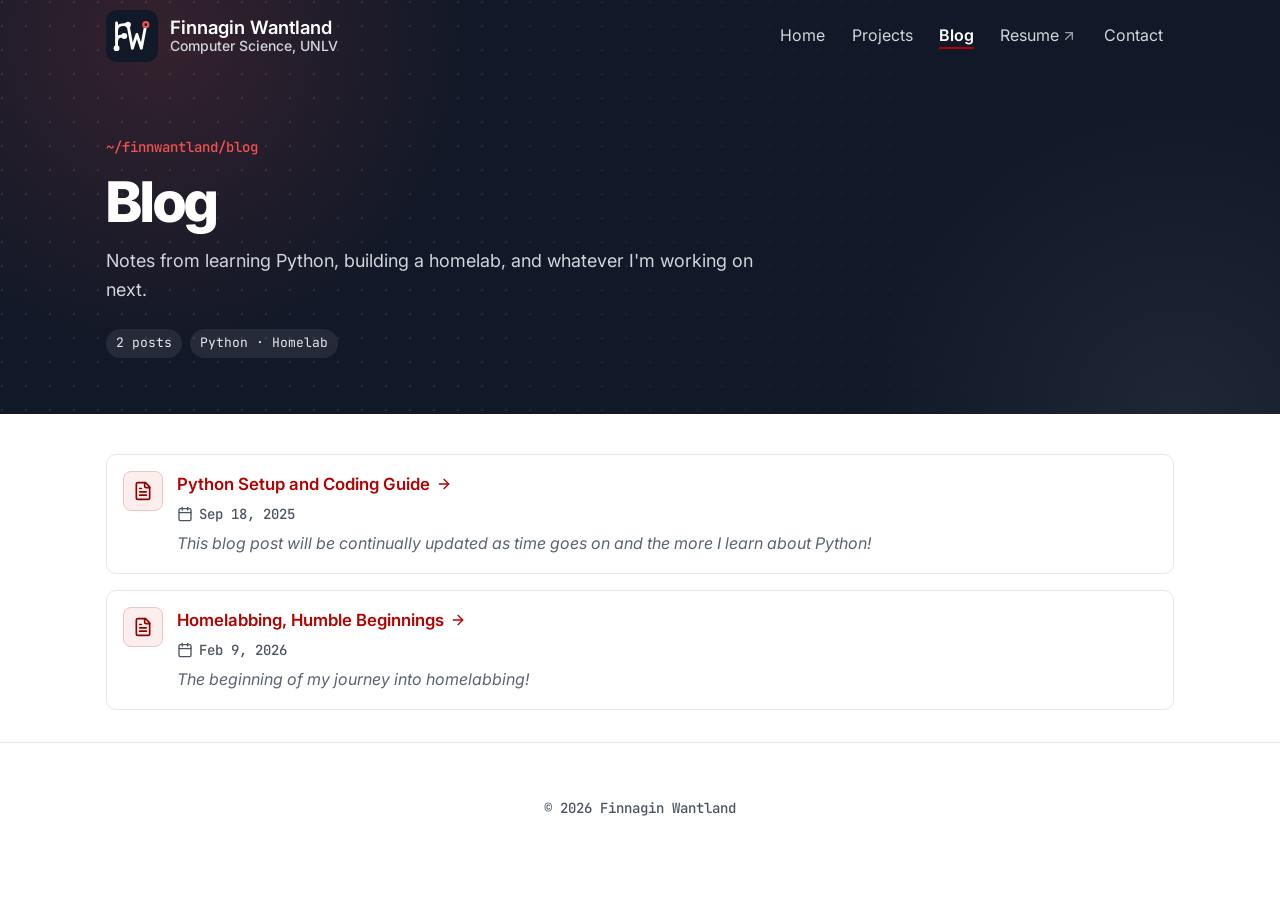
<file: blog.html>
<!doctype html>
<html lang="en">

<head>
  <meta charset="utf-8" />
  <meta name="viewport" content="width=device-width,initial-scale=1" />
  <title>Blog — Finnagin Wantland</title>
  <meta name="description"
    content="Posts by Finnagin Wantland on learning Python, homelabbing, and other technical projects." />
  <link rel="icon" href="favicon.svg" type="image/svg+xml" />
  <link rel="canonical" href="https://finnwantland.dev/blog.html" />

  <meta property="og:type" content="website" />
  <meta property="og:url" content="https://finnwantland.dev/blog.html" />
  <meta property="og:title" content="Blog — Finnagin Wantland" />
  <meta property="og:description"
    content="Posts by Finnagin Wantland on learning Python, homelabbing, and other technical projects." />
  <meta property="og:image" content="https://finnwantland.dev/Images/HeroIMG.jpg" />
  <meta name="twitter:card" content="summary_large_image" />
  <meta name="twitter:site" content="@FinnWantland" />

  <link rel="preconnect" href="https://fonts.googleapis.com" />
  <link rel="preconnect" href="https://fonts.gstatic.com" crossorigin />
  <link rel="stylesheet"
    href="https://fonts.googleapis.com/css2?family=Inter:wght@400..700&amp;family=Inter+Tight:wght@700;800&amp;family=JetBrains+Mono:wght@400;500;600&amp;display=swap" />
  <link rel="stylesheet" href="styles.css?v=38" />
</head>

<body class="has-hero">
  <header class="site-header">
    <div class="container header-inner">
      <a class="brand" href="https://go.finnwantland.dev/home">
        <svg class="brand-mark" viewBox="0 0 64 64" width="52" height="52" aria-hidden="true" focusable="false">
          <rect class="bm-tile" width="64" height="64" rx="14" />
          <g class="bm-lines">
            <path class="bm-stem" pathLength="100" d="M13 48V16" />
            <path class="bm-mid" pathLength="100" d="M13 39c0-5 2.5-7 7-7h2" />
            <path class="bm-top" pathLength="100" d="M13 26c0-6 3-8 9-8h5" />
            <path class="bm-w" pathLength="100" d="M27 18 32.5 47 38 30l5.5 17L49 18" />
          </g>
          <circle class="bm-node bm-n1" cx="13" cy="47" r="3.6" />
          <circle class="bm-node bm-n2" cx="22.5" cy="32" r="3.6" />
          <circle class="bm-node bm-n3" cx="27" cy="18" r="3.6" />
          <circle class="bm-ring" cx="49" cy="18" r="4.4" />
          <g class="bm-head">
            <circle class="bm-head-dot" cx="49" cy="18" r="4.4" />
            <circle class="bm-head-hole" cx="49" cy="18" r="1.6" />
          </g>
        </svg>
        <span class="brand-name">Finnagin Wantland
          <span class="brand-tag">Computer Science, UNLV</span>
        </span>
      </a>
      <button class="nav-toggle" aria-expanded="false" aria-controls="site-nav" aria-label="Toggle navigation menu">
        <span></span><span></span><span></span>
      </button>
      <nav id="site-nav" class="site-nav" aria-label="Main">
        <ul class="nav">
          <li><a href="https://go.finnwantland.dev/home">Home</a></li>
          <li><a href="https://go.finnwantland.dev/projects">Projects</a></li>
          <li><a href="https://go.finnwantland.dev/blog" aria-current="page">Blog</a></li>
          <li><a href="https://go.finnwantland.dev/resume" target="_blank" rel="noopener">Resume<svg class="icon icon--sm" aria-hidden="true" focusable="false"><use href="icons.svg?v=2#i-arrow-up-right"/></svg></a></li>
          <li><a href="index.html#contact">Contact</a></li>
        </ul>
      </nav>
    </div>
  </header>

  <main>
    <section class="hero--dark page-hero" aria-labelledby="page-title">
      <div class="motion-field" aria-hidden="true">
        <div class="motion-glow motion-glow--a"></div>
        <div class="motion-glow motion-glow--b"></div>
        <div class="motion-dots"></div>
        <div class="motion-lit"><div class="motion-dots"></div></div>
      </div>
      <div class="container page-hero-inner">
        <p class="eyebrow">~/finnwantland/blog</p>
        <h1 id="page-title">Blog</h1>
        <p class="page-lede">Notes from learning Python, building a homelab, and whatever I'm working on next.</p>
        <ul class="page-facts" aria-label="At a glance">
          <li>2 posts</li>
          <li>Python · Homelab</li>
        </ul>
      </div>
    </section>

    <div class="container">
    <ul class="post-list">
      <li>
        <span class="post-icon" aria-hidden="true"><svg class="icon icon--md" aria-hidden="true" focusable="false"><use href="icons.svg?v=2#i-file-text"/></svg></span>
        <div class="post-body">
          <a href="posts/Py_Learning_Notebook.html">Python Setup and Coding Guide<svg class="icon icon--sm icon-trail" data-dir="in" aria-hidden="true" focusable="false"><use href="icons.svg?v=2#i-arrow-right"/></svg></a>
          <p class="meta"><svg class="icon icon--sm" aria-hidden="true" focusable="false"><use href="icons.svg?v=2#i-calendar"/></svg>Sep 18, 2025</p>
          <p><i>This blog post will be continually updated as time goes on and the more I learn about Python!</i></p>
        </div>
      </li>
      <li>
        <span class="post-icon" aria-hidden="true"><svg class="icon icon--md" aria-hidden="true" focusable="false"><use href="icons.svg?v=2#i-file-text"/></svg></span>
        <div class="post-body">
          <a href="posts/Blog_Post_2.html">Homelabbing, Humble Beginnings<svg class="icon icon--sm icon-trail" data-dir="in" aria-hidden="true" focusable="false"><use href="icons.svg?v=2#i-arrow-right"/></svg></a>
          <p class="meta"><svg class="icon icon--sm" aria-hidden="true" focusable="false"><use href="icons.svg?v=2#i-calendar"/></svg>Feb 9, 2026</p>
          <p><i>The beginning of my journey into homelabbing!</i></p>
        </div>
      </li>
    </ul>
    </div>
  </main>

  <footer class="site-footer">
    <div class="container">
      <p>&copy; <span class="js-year"></span> Finnagin Wantland</p>
    </div>
  </footer>

  <script src="site.js?v=2"></script>
</body>

</html>
</file>
<file: styles.css>
/* Design tokens. The site is light-only: there is no dark-mode override, and
   color-scheme keeps form controls and scrollbars light too. Never hardcode a hex in a
   rule or in markup — use these tokens. Two layers, mirrored in the Figma spec:
   primitives (raw palette, only referenced here in :root) and semantic tokens (what
   rules use). */
:root {
  color-scheme: light;

  /* --- Primitives ---------------------------------------------------------------- */
  --white: #ffffff;
  --gray-50: #f9fafb;
  --gray-75: #f7f8fa;
  --gray-100: #f3f4f6;
  --gray-150: #eef0f3;
  --gray-200: #e5e7eb;
  --gray-300: #d1d5db;
  --gray-350: #b6bdc8;
  --gray-400: #9ca3af;
  --gray-550: #5b6472;
  --gray-600: #4b5563;
  --gray-700: #374151;
  --gray-850: #14181f;
  --gray-900: #111827;
  --navy-950: #0f172a;
  --brand: #b10202;
  --red-50: #fdeeee;
  --red-200: #f0c4c4;
  --red-300: #ff8a8a;
  --red-400: #f05252;
  --red-800: #8e0202;
  --green-500: #22c55e;
  --green-700: #15803d;

  /* --- Logo (the FW git-graph mark) ------------------------------------------------- */
  --logo-tile: var(--gray-900);
  --logo-line: var(--white);
  --logo-head: var(--red-400);

  /* --- Semantic: surfaces & text ---------------------------------------------------- */
  --bg: var(--white);
  --surface: var(--white);
  --surface-alt: var(--gray-75);
  --text: var(--gray-900);
  --muted: var(--gray-550);
  --meta: var(--gray-600);
  --body-strong: var(--gray-700);
  --border: var(--gray-200);
  --border-strong: var(--gray-300);
  --highlight-body: var(--body-strong);
  --timeline-line: var(--border);
  --timeline-dot-fill: var(--white);
  --highlight-card-bg: var(--gray-50);
  --highlight-card-border: var(--gray-150);
  --card-title: var(--gray-850);
  --card-text: var(--body-strong);
  --pill-neutral-bg: var(--gray-100);

  /* --- Semantic: accent (one red family) ---------------------------------------------- */
  --accent: var(--brand);
  --accent-hover: var(--red-800);
  --accent-on: var(--white);
  --accent-soft: rgba(177, 2, 2, 0.08);
  --tag-text: var(--accent-hover);
  --tag-bg: var(--red-50);
  --tag-border: var(--red-200);
  --btn-secondary-border: var(--border-strong);
  --btn-secondary-hover: var(--accent);

  /* --- Shape, elevation, icons ------------------------------------------------------ */
  --container: 1100px;
  --radius-sm: 6px;   /* nav links, inputs */
  --radius-md: 8px;   /* every button */
  --radius: 10px;     /* cards, dialog, post rows */
  --radius-lg: 14px;  /* panels: proof card, photo prints, contact, highlight card */
  --radius-xl: 20px;  /* hero photo, About panel */
  --radius-pill: 999px;
  --shadow: 0 6px 20px rgba(16, 24, 40, 0.06);
  --shadow-lift: 0 14px 30px rgba(16, 24, 40, 0.14);
  --header-shadow: 0 2px 12px rgba(16, 24, 40, 0.08);
  --backdrop: rgba(15, 18, 22, 0.55);
  --icon-sm: 16px;
  --icon-md: 20px;

  /* --- Dark blocks: the index hero band (and the header over it) and the contact
         panel are deliberate dark surfaces on the light page. --------------------------- */
  --hero-bg: var(--gray-900);
  --hero-dots: rgba(255, 255, 255, 0.07);
  --hero-dots-lit: rgba(240, 82, 82, 0.75);
  --hero-glow: rgba(240, 82, 82, 0.16);
  --hero-glow-cool: rgba(148, 163, 184, 0.10);
  --hero-title: var(--white);
  /* One hero red: a UNLV-family red that passes AA for large text on --hero-bg. */
  --hero-accent: var(--red-400);
  --hero-title-accent: var(--hero-accent);
  --hero-stat-label: var(--gray-400);
  --hero-stat-rule: rgba(255, 255, 255, 0.12);
  --hero-avatar-ring: rgba(255, 255, 255, 0.18);
  --hero-toggle-border: rgba(255, 255, 255, 0.2);
  --hero-body: var(--gray-300);
  --hero-chip-bg: rgba(255, 255, 255, 0.08);
  --hero-chip-text: var(--gray-200);
  --hero-status: var(--green-500);
  --status-ok: var(--green-700); /* success text on light surfaces (AA) */
  --hero-cta-hover: var(--accent-hover);
  --hero-ghost-border: rgba(255, 255, 255, 0.28);
  --hero-photo-border: rgba(255, 255, 255, 0.12);
  --hero-nav-hover-bg: rgba(255, 255, 255, 0.08);
  /* Frosted header over the hero once the page scrolls: dark enough to keep the nav
     legible over moving content, thin enough that the motion field still shows. */
  --hero-glass: rgba(17, 24, 39, 0.55);
  --hero-glass-rule: rgba(255, 255, 255, 0.08);
  --hero-glass-strong: rgba(17, 24, 39, 0.94);
  --chrome-dot: rgba(255, 255, 255, 0.22);
  --header-h: 74px; /* measured and overwritten by the script on index.html */
  --proof-bg: var(--white);
  --proof-text: var(--text);
  --proof-label: var(--meta);
  --proof-shadow: 0 20px 40px -20px rgba(0, 0, 0, 0.5);
  --contact-bg: var(--gray-850);
  --contact-text: var(--white);
  --contact-body: var(--gray-300);
  --contact-label: var(--gray-350);
  --contact-hover: var(--red-300);
  --contact-rule: rgba(255, 255, 255, 0.15);
  --code-bg: var(--navy-950);
  --code-text: var(--gray-100);

  /* --- Type. Display is only for the H1, section H2s, the Contact H2 and project card
         titles; everything else is body. Nothing goes below --text-small. ------------- */
  --font-display: 'Inter Tight', 'Inter', Arial, sans-serif;
  --font-body: 'Inter', Arial, sans-serif;
  /* Mono is the techy accent layer: labels, tags, dates, stats. Never headings or body copy. */
  --font-mono: 'JetBrains Mono', ui-monospace, 'SFMono-Regular', Menlo, Consolas, monospace;
  --text-section: 2rem;
  --text-card-title: 1.375rem;
  --text-highlight-title: 1.125rem;
  --text-body: 1rem;
  --text-control: 0.9375rem;
  --text-meta: 0.875rem;
  --text-small: 0.8125rem;

  /* --- Motion ----------------------------------------------------------------------- */
  --ease-out: cubic-bezier(0.22, 1, 0.36, 1);
  --dur-fast: 150ms;
  --dur-base: 200ms;
}

/* Icons: one sprite (icons.svg), one class. Size follows the text by default; use
   .icon--sm (16) or .icon--md (20) for fixed sizes. */
.icon {
  flex: none;
  width: var(--icon-size, 1.15em);
  height: var(--icon-size, 1.15em);
  fill: none;
  stroke: currentColor;
  stroke-width: 2;
  stroke-linecap: round;
  stroke-linejoin: round;
  vertical-align: -0.18em;
}

.icon--sm { --icon-size: var(--icon-sm) }

.icon--md { --icon-size: var(--icon-md) }

* { box-sizing: border-box }

/* Guards against anything (e.g. the hero proof card's offset) reaching past the page edge. Set on both:
   on body alone it passes to the viewport and becomes hidden, which can still scroll. */
html { overflow-x: clip; scroll-padding-top: calc(var(--header-h) + 12px) }

body {
  overflow-x: clip;
  margin: 0;
  font-family: var(--font-body);
  font-size: var(--text-body);
  background: var(--bg);
  color: var(--text);
  line-height: 1.6;
  -webkit-text-size-adjust: 100%;
}

h1 { font-family: var(--font-display); letter-spacing: -0.015em }

img { max-width: 100% }

a { color: var(--accent) }

:focus-visible {
  outline: 3px solid var(--accent);
  outline-offset: 2px;
  border-radius: 4px;
}

/* layout */
.container { max-width: var(--container); margin: 0 auto; padding: 1rem }

/* header */
.site-header {
  border-bottom: 1px solid var(--border);
  background: var(--bg);
  position: sticky;
  top: 0;
  z-index: 10;
}

.header-inner {
  display: flex;
  align-items: center;
  justify-content: space-between;
  gap: 1rem;
  flex-wrap: wrap;
  padding-block: 0.6rem;
}

.brand {
  display: flex;
  align-items: center;
  gap: 0.75rem;
  color: inherit;
  text-decoration: none;
  min-width: 0;
}

/* FW mark: a git graph. Stem + two branches are the F, the top branch commits and
   carries on as the W, and HEAD (red) is the W's tip. On load it draws itself like a
   git log (stem, branches, commits, W, HEAD); HEAD's landing pulse then repeats as an
   idle heartbeat. Static for reduced motion. Same geometry as favicon.svg and the
   Figma "I1 · Handoff commit" component. */
.brand-mark { display: block; flex: none; width: 52px; height: 52px }

.bm-tile { fill: var(--logo-tile) }

.bm-lines path {
  fill: none;
  stroke: var(--logo-line);
  stroke-width: 3.5;
  stroke-linecap: round;
  stroke-linejoin: round;
}

.bm-node { fill: var(--logo-line) }

.bm-head-dot { fill: var(--logo-head) }

.bm-head-hole { fill: var(--logo-tile) }

.bm-ring {
  fill: none;
  stroke: var(--logo-head);
  stroke-width: 1.6;
  opacity: 0;
  transform-box: fill-box;
  transform-origin: center;
}

@media (prefers-reduced-motion: no-preference) {
  .bm-lines path {
    stroke-dasharray: 100;
    stroke-dashoffset: 100;
    animation: bm-draw var(--t) var(--ease-out) var(--d) forwards;
  }

  .bm-stem { --t: 450ms; --d: 0ms }

  .bm-mid { --t: 350ms; --d: 350ms }

  .bm-top { --t: 350ms; --d: 500ms }

  .bm-w { --t: 750ms; --d: 900ms }

  .bm-node, .bm-head {
    opacity: 0;
    transform-box: fill-box;
    transform-origin: center;
    animation: bm-pop 320ms cubic-bezier(0.34, 1.56, 0.64, 1) var(--d) forwards;
  }

  .bm-n1 { --d: 50ms }

  .bm-n2 { --d: 650ms }

  .bm-n3 { --d: 820ms }

  .bm-head { --d: 1600ms }

  /* First pulse is the landing; after that it's the idle heartbeat (every 2.6s). */
  .bm-ring { animation: bm-pulse 2.6s ease-out 1750ms infinite }
}

@keyframes bm-draw {
  to { stroke-dashoffset: 0 }
}

@keyframes bm-pop {
  from { opacity: 0; transform: scale(0.3) }
  to { opacity: 1; transform: scale(1) }
}

@keyframes bm-pulse {
  0% { opacity: 0.7; transform: scale(1) }
  40%, 100% { opacity: 0; transform: scale(2.8) }
}

.brand-name { font-size: 1.15rem; font-weight: 600; line-height: 1.2 }

.brand-tag { display: block }

.nav { list-style: none; padding: 0; margin: 0; display: flex; gap: 0.25rem; flex-wrap: wrap }

.nav a {
  display: block;
  text-decoration: none;
  color: var(--muted);
  padding: 0.45rem 0.7rem;
  border-radius: var(--radius-sm);
}

.nav .icon { margin-left: 2px; opacity: 0.7 }

.nav a:hover { color: var(--text); background: var(--surface-alt) }

.nav a[aria-current="page"] { color: var(--accent); font-weight: 600 }

/* Hamburger: hidden until the breakpoint below swaps it in. */
.nav-toggle {
  display: none;
  flex-direction: column;
  justify-content: center;
  gap: 5px;
  flex: none;
  width: 44px;
  height: 44px;
  min-width: 44px;
  min-height: 44px;
  padding: 0 10px;
  background: transparent;
  border: 1px solid var(--border);
  border-radius: var(--radius-md);
  cursor: pointer;
}

.nav-toggle:focus-visible { outline: 2px solid var(--text); outline-offset: 2px }

.nav-toggle span {
  display: block;
  height: 2px;
  background: var(--text);
  border-radius: 2px;
  transition: transform 0.2s ease, opacity 0.2s ease;
}

.nav-toggle[aria-expanded="true"] span:nth-child(1) { transform: translateY(7px) rotate(45deg) }
.nav-toggle[aria-expanded="true"] span:nth-child(2) { opacity: 0 }
.nav-toggle[aria-expanded="true"] span:nth-child(3) { transform: translateY(-7px) rotate(-45deg) }

/* Home header: transparent over the hero, so the motion field runs behind the nav. The
   hero is pulled up underneath it by --header-h. Script states on index.html:
   .header--glass  page has scrolled a little but the header is still over the hero →
                   frosted dark glass so the words stay readable over moving content
   .header--scrolled  the hero has passed under the header → the standard light header
   Used by every page with a dark band at the top (body.has-hero); site.js runs it.
   Every rule here also needs .header--live, which site.js adds when it starts tracking the
   scroll. Without it (script missing, blocked, or a stale cached copy) the header stays
   the normal solid one instead of getting stuck see-through over light content. */
.has-hero .site-header.header--live {
  background: transparent;
  border-bottom-color: transparent;
  transition: background-color 250ms ease, border-color 250ms ease, box-shadow 250ms ease;
}

.has-hero .site-header.header--live.header--glass:not(.header--scrolled) {
  background: var(--hero-glass);
  box-shadow: inset 0 -1px 0 var(--hero-glass-rule);
  -webkit-backdrop-filter: blur(14px) saturate(140%);
  backdrop-filter: blur(14px) saturate(140%);
}

/* Open mobile menu: near-solid instead of blurred. A backdrop-filter on the header would
   stop the dropped-down menu (its child) from blurring anything, so neither uses one. */
.has-hero .site-header.header--live:not(.header--scrolled):has(.site-nav.is-open) {
  background: var(--hero-glass-strong);
  -webkit-backdrop-filter: none;
  backdrop-filter: none;
}

.has-hero .hero--dark { margin-top: calc(-1 * var(--header-h)) }

.has-hero .site-header.header--live .brand-name,
.has-hero .site-header.header--live .brand-tag,
.has-hero .site-header.header--live .nav a { transition: color 200ms ease, background-color 200ms ease }

.has-hero .site-header.header--live:not(.header--scrolled) .brand-name { color: var(--hero-title) }

.has-hero .site-header.header--live:not(.header--scrolled) .brand-tag { color: var(--hero-body) }

.has-hero .site-header.header--live:not(.header--scrolled) .nav a { color: var(--hero-body) }

.has-hero .site-header.header--live:not(.header--scrolled) .nav a:hover { color: var(--hero-title); background: var(--hero-nav-hover-bg) }

.has-hero .site-header.header--live:not(.header--scrolled) .nav a[aria-current="page"] {
  color: var(--hero-title);
  text-decoration: underline 2px var(--brand);
  text-underline-offset: 6px;
}

.has-hero .site-header.header--live:not(.header--scrolled) .nav-toggle { border-color: var(--hero-toggle-border) }

.has-hero .site-header.header--live:not(.header--scrolled) .nav-toggle:focus-visible { outline: 2px solid var(--hero-title) }

.has-hero .site-header.header--live:not(.header--scrolled) .nav-toggle span { background: var(--hero-title) }

.has-hero .site-header.header--live:not(.header--scrolled) :focus-visible { outline-color: var(--hero-title) }

.has-hero .site-header.header--live.header--scrolled {
  background: var(--bg);
  border-bottom-color: var(--border);
  box-shadow: var(--header-shadow);
}

/* Scroll progress: a 2px brand line along the bottom of the header that fills as the page
   scrolls (CSS scroll-driven animation). Browsers without animation-timeline just show
   the 1px rule. */
.site-header::after {
  content: "";
  position: absolute;
  left: 0;
  right: 0;
  bottom: -1px;
  height: 2px;
  background: var(--accent);
  transform: scaleX(0);
  transform-origin: 0 50%;
  pointer-events: none;
}

@supports (animation-timeline: scroll()) {
  .site-header::after {
    animation: scroll-progress linear both;
    animation-timeline: scroll(root);
  }
}

@keyframes scroll-progress {
  to { transform: scaleX(1) }
}

/* hero: a full-bleed dark band, the same branded frame as the contact panel. */
.hero--dark {
  position: relative;
  isolation: isolate;
  margin: 0 0 64px 0;
  background: var(--hero-bg);
  color: var(--hero-body);
}

/* Motion field — the animated backdrop shared by the dark blocks (hero band, contact
   panel). Markup: .motion-field > .motion-dots, .motion-lit > .motion-dots, .motion-glow ×2.
   - dots: a 24px dot grid drifting one cell diagonally on a loop (seamless, transform-only)
   - lit: a brighter red copy of the grid revealed in a circle under the pointer (site.js
     sets --mx/--my and .is-lit; mouse only)
   - glow: two blurred colour blobs slowly orbiting
   site.js adds .is-paused while the block is off-screen. Reduced motion keeps the static
   grid and glow and drops all movement. */
.motion-field {
  position: absolute;
  inset: 0;
  z-index: -1;
  overflow: hidden;
  border-radius: inherit;
  pointer-events: none;
  --mx: 50%;
  --my: 50%;
}

.motion-dots {
  position: absolute;
  inset: -24px 0 0 -24px;
  background-image: radial-gradient(circle at 2px 2px, var(--hero-dots) 1.25px, transparent 1.75px);
  background-size: 24px 24px;
}

/* Fades the plain grid out to the right, as the original static grid did. */
.motion-field > .motion-dots {
  -webkit-mask-image: linear-gradient(to right, black 0%, black 25%, transparent 90%);
  mask-image: linear-gradient(to right, black 0%, black 25%, transparent 90%);
}

.motion-lit {
  position: absolute;
  inset: 0;
  opacity: 0;
  transition: opacity 400ms ease;
  -webkit-mask-image: radial-gradient(170px circle at var(--mx) var(--my), black, transparent);
  mask-image: radial-gradient(170px circle at var(--mx) var(--my), black, transparent);
}

.motion-lit .motion-dots {
  background-image: radial-gradient(circle at 2px 2px, var(--hero-dots-lit) 1.5px, transparent 2px);
}

.motion-field.is-lit .motion-lit { opacity: 1 }

.motion-glow {
  position: absolute;
  width: 640px;
  height: 640px;
  border-radius: 50%;
  background: radial-gradient(closest-side, var(--hero-glow), transparent);
}

.motion-glow--a { top: -280px; left: -160px }

.motion-glow--b {
  right: -220px;
  bottom: -320px;
  background: radial-gradient(closest-side, var(--hero-glow-cool), transparent);
}

/* 3D relief (hero-relief.js, index only): a WebGL canvas that redraws the dot field in
   perspective with the FW mark raised out of it. While it runs (.has-relief) it replaces
   the 2D dot layers; at phone widths the canvas hides and the 2D field comes back. */
.relief-canvas { position: absolute; inset: 0; width: 100%; height: 100% }

@media (min-width: 721px) {
  .motion-field.has-relief > .motion-dots,
  .motion-field.has-relief > .motion-lit { display: none }
}

@media (max-width: 720px) {
  .relief-canvas { display: none }
}

@media (prefers-reduced-motion: no-preference) {
  .motion-dots { animation: field-drift 6s linear infinite }

  .motion-glow--a { animation: glow-orbit-a 22s var(--ease-out) infinite alternate }

  .motion-glow--b { animation: glow-orbit-b 28s ease-in-out infinite alternate }

  .motion-field.is-paused * { animation-play-state: paused }
}

@keyframes field-drift {
  to { transform: translate(24px, 24px) }
}

@keyframes glow-orbit-a {
  0% { transform: translate(0, 0) scale(1) }
  50% { transform: translate(38vw, 120px) scale(1.15) }
  100% { transform: translate(14vw, 260px) scale(0.95) }
}

@keyframes glow-orbit-b {
  0% { transform: translate(0, 0) scale(1) }
  100% { transform: translate(-30vw, -180px) scale(1.2) }
}

.hero-inner {
  display: grid;
  grid-template-columns: minmax(0, 1.4fr) minmax(0, 1fr);
  gap: 64px;
  align-items: center;
  padding-block: calc(88px + var(--header-h)) 72px;
}

/* Page hero: the short dark band that opens Projects and Blog — same motion field, a mono
   path-style eyebrow, the H1, a lede and a row of mono facts. */
.page-hero.hero--dark { margin-bottom: 40px }

.page-hero-inner { padding-block: calc(64px + var(--header-h)) 56px }

.eyebrow {
  margin: 0 0 14px 0;
  font-family: var(--font-mono);
  font-size: var(--text-meta);
  font-weight: 500;
  color: var(--hero-accent);
}

.page-hero h1 {
  margin: 0;
  font-size: clamp(2.5rem, 5vw, 3.5rem);
  font-weight: 800;
  line-height: 1.05;
  letter-spacing: -0.03em;
  color: var(--hero-title);
}

.page-lede {
  margin: 16px 0 0 0;
  max-width: 60ch;
  font-size: 1.125rem;
  line-height: 1.6;
  color: var(--hero-body);
}

.page-facts {
  display: flex;
  flex-wrap: wrap;
  gap: 8px;
  margin: 24px 0 0 0;
  padding: 0;
  list-style: none;
}

.page-facts li {
  padding: 4px 10px;
  border-radius: var(--radius-pill);
  background: var(--hero-chip-bg);
  color: var(--hero-chip-text);
  font-family: var(--font-mono);
  font-size: var(--text-small);
}

/* The container's own top padding would otherwise add to the 64px below the band. */
.hero--dark + .container { padding-top: 0 }

.hero-status {
  display: inline-flex;
  align-items: center;
  gap: 8px;
  margin: 0 0 24px 0;
  padding: 6px 12px;
  border-radius: var(--radius-pill);
  background: var(--hero-chip-bg);
  color: var(--hero-chip-text);
  font-size: 0.875rem;
  font-weight: 600;
  line-height: 1.4;
}

.hero-status-dot {
  position: relative;
  flex: none;
  width: 8px;
  height: 8px;
  border-radius: 50%;
  background: var(--hero-status);
}

@media (prefers-reduced-motion: no-preference) {
  .hero-status-dot::after {
    content: "";
    position: absolute;
    inset: 0;
    border-radius: 50%;
    background: var(--hero-status);
    animation: status-pulse 2s ease-out infinite;
  }
}

@keyframes status-pulse {
  from { opacity: 0.7; transform: scale(1) }
  to { opacity: 0; transform: scale(2.75) }
}

.hero-title {
  margin: 0 0 20px 0;
  font-size: clamp(2.75rem, 6vw, 4.75rem);
  font-weight: 800;
  line-height: 1.02;
  letter-spacing: -0.03em;
  color: var(--hero-title);
  text-wrap: balance;
}

.hero-title-sub { display: block; color: var(--hero-title-accent) }

.hero-intro {
  margin: 0 0 32px 0;
  max-width: 36ch;
  font-size: 1.2rem;
  line-height: 1.6;
  color: var(--hero-body);
}

.hero-actions { display: flex; flex-wrap: wrap; gap: 12px; align-items: center }

.hero-btn {
  display: inline-flex;
  align-items: center;
  justify-content: center;
  gap: 10px;
  min-height: 52px;
  padding: 0 28px;
  border: 1px solid transparent;
  border-radius: var(--radius-md);
  font-size: 1.0625rem;
  font-weight: 600;
  line-height: 1.2;
  text-decoration: none;
  transition: background-color 0.15s ease, border-color 0.15s ease, transform 0.15s ease;
}

.hero-btn:focus-visible {
  outline: 2px solid var(--hero-title);
  outline-offset: 3px;
  border-radius: var(--radius-md);
}

.hero-btn--primary { background: var(--brand); border-color: var(--brand); color: var(--hero-title) }

.hero-btn--primary:hover { background: var(--hero-cta-hover); border-color: var(--hero-cta-hover); transform: translateY(-1px) }

.hero-btn .icon { transition: transform var(--dur-fast) ease }

.hero-btn--ghost:hover .icon { transform: translateX(3px) }

.hero-btn--ghost { background: transparent; border-color: var(--hero-ghost-border); color: var(--hero-title) }

.hero-btn--ghost:hover { border-color: var(--hero-title) }

.hero-media {
  position: relative;
  justify-self: end;
  width: 100%;
  max-width: 360px;
}

.hero-photo {
  display: block;
  width: 100%;
  height: auto;
  aspect-ratio: 4 / 5;
  object-fit: cover;
  object-position: center 20%;
  border: 1px solid var(--hero-photo-border);
  border-radius: var(--radius-xl);
}

/* Overlaps the photo's bottom-left corner; static below it on small screens. */
.proof-card {
  position: absolute;
  left: -24px;
  bottom: -24px;
  display: grid;
  gap: 10px;
  margin: 0;
  padding: 16px 18px;
  list-style: none;
  background: var(--proof-bg);
  border-radius: var(--radius-lg);
  box-shadow: var(--proof-shadow);
  color: var(--proof-text);
  font-size: 0.9rem;
  font-weight: 600;
  line-height: 1.35;
}

.proof-card li { display: flex; align-items: center; gap: 10px; white-space: nowrap }

.proof-icon { flex: none; color: var(--hero-accent) }

/* Mobile-only pieces: on desktop the avatar row collapses to just the status chip
   and the stat strip is hidden (the proof card carries that content). */
.hero-top { display: contents }

.hero-avatar,
.hero-stats { display: none }

.proof-label { color: var(--proof-label); font-weight: 500 }

/* buttons — one base (44px tall, 8px radius, optional icon) and three looks:
   .btn (solid red), .btn.ghost (outlined red, dialogs), .btn-secondary (neutral outline).
   The hero's .hero-btn is the same shape at the large (52px) size. */
.btn, .btn-secondary {
  display: inline-flex;
  align-items: center;
  justify-content: center;
  gap: 8px;
  min-height: 44px;
  padding: 0 16px;
  border: 1px solid var(--accent);
  border-radius: var(--radius-md);
  background: var(--accent);
  color: var(--accent-on);
  font-size: var(--text-control);
  font-weight: 600;
  line-height: 1.2;
  text-decoration: none;
  white-space: nowrap;
  transition: background var(--dur-fast) ease, border-color var(--dur-fast) ease,
    color var(--dur-fast) ease, transform var(--dur-fast) ease;
}

.btn:hover { background: var(--accent-hover); border-color: var(--accent-hover); transform: translateY(-1px) }

.btn.ghost { background: transparent; color: var(--accent) }

.btn.ghost:hover { background: var(--accent-soft); transform: translateY(-1px) }

.btn-secondary { background: transparent; color: var(--card-title); border-color: var(--btn-secondary-border) }

.btn-secondary:hover { color: var(--btn-secondary-hover); border-color: var(--btn-secondary-hover) }

.btn-secondary:focus-visible { outline: 2px solid var(--btn-secondary-hover); outline-offset: 2px; border-radius: var(--radius-md) }

/* Trailing direction icons nudge toward where they go: up-right leaves the site,
   right stays on it. */
.icon-trail { transition: transform var(--dur-fast) ease }

a:hover .icon-trail[data-dir="out"],
a:focus-visible .icon-trail[data-dir="out"] { transform: translate(2px, -2px) }

a:hover .icon-trail[data-dir="in"],
a:focus-visible .icon-trail[data-dir="in"] { transform: translateX(3px) }

/* visit counter */
.visit-counter {
  display: flex;
  flex-wrap: wrap;
  justify-content: center;
  align-items: center;
  gap: 0.6rem;
}

.visit-counter button {
  font: inherit;
  color: var(--meta);
  background: transparent;
  border: 1px solid var(--border);
  border-radius: var(--radius-pill);
  min-height: 44px;
  padding: 0 1rem;
  cursor: pointer;
}

.visit-counter button:hover:not(:disabled) { color: var(--text); border-color: var(--muted) }

.visit-counter button:disabled { opacity: 0.5; cursor: default }

/* grids */
.grid { display: grid; gap: 1.25rem }
.projects-grid { grid-template-columns: repeat(auto-fit, minmax(260px, 1fr)) }
/* Matches the Highlights gap so the two index-page grids share column edges. */
.Recent-Projects .projects-grid { gap: 24px }

/* cards */
.card {
  background: var(--surface);
  border: 1px solid var(--border);
  border-radius: var(--radius);
  box-shadow: var(--shadow);
  overflow: hidden;
  display: flex;
  flex-direction: column;
  transition: transform 0.18s ease, box-shadow 0.18s ease;
}

/* The movement that goes with this shadow is motion-gated, below. */
.card:hover, .card:focus-within { box-shadow: var(--shadow-lift) }

/* Every screenshot sits in the same dark window frame (three chrome dots, 12px sides),
   so a web app, pixel art and a console capture read as one set. */
.card-media {
  position: relative;
  padding: 30px 12px 0;
  background: var(--hero-bg);
  overflow: hidden;
}

.card-media::before {
  content: "";
  position: absolute;
  top: 11px;
  left: 14px;
  width: 44px;
  height: 8px;
  background:
    radial-gradient(circle at 4px 4px, var(--hero-accent) 3.5px, transparent 4px),
    radial-gradient(circle at 20px 4px, var(--chrome-dot) 3.5px, transparent 4px),
    radial-gradient(circle at 36px 4px, var(--chrome-dot) 3.5px, transparent 4px);
}

.card-media img { border-radius: var(--radius-sm) var(--radius-sm) 0 0 }

.card-kicker {
  margin: 0;
  font-size: var(--text-small);
  font-weight: 500;
  color: var(--accent);
}

.card-points { display: grid; gap: 6px; margin: 0; padding: 0; list-style: none }

.card-points li {
  position: relative;
  padding-left: 18px;
  font-size: 0.9375rem;
  line-height: 1.5;
  color: var(--card-text);
}

.card-points li::before {
  content: "";
  position: absolute;
  left: 2px;
  top: 0.62em;
  width: 6px;
  height: 6px;
  border-radius: 1px;
  background: var(--accent);
}

/* Featured project: full-width, screenshot left, details right. */
@media (min-width: 900px) {
  .card--featured { grid-column: 1 / -1; flex-direction: row }

  .card--featured .card-media { flex: 0 0 56%; display: flex; padding: 36px 18px 0 }

  /* The screenshot fills the whole window, top-left anchored like a real app view. */
  .card--featured .card-media img { height: 100%; min-height: 320px; aspect-ratio: auto; object-position: left top }

  .card--featured .card-media::before { top: 14px; left: 18px }

  .card--featured .card-body { padding: 28px; justify-content: center }
}

/* aspect-ratio keeps every screenshot cropped identically regardless of source size */
.card img { display: block; width: 100%; height: auto; aspect-ratio: 16 / 9; object-fit: cover }

.card-body { padding: 1rem; display: flex; flex-direction: column; flex: 1; gap: 0.6rem }

/* Card headings differ by page (h3 on the index, h2 on the projects page where
   each card is a top-level entry), so style both to look identical. */
.card-body h2, .card-body h3 {
  margin: 0;
  font-family: var(--font-display);
  font-size: var(--text-card-title);
  font-weight: 700;
  line-height: 1.2;
}

.card-body h2 a, .card-body h3 a { text-decoration: none }

.card-body h2 a:hover, .card-body h3 a:hover { text-decoration: underline }

.card-body p { margin: 0; color: var(--muted); font-size: var(--text-body); line-height: 1.6 }

/* Every card ends in the same action row: optional solid "Live demo", then GitHub. */
.card-actions {
  display: flex;
  flex-wrap: wrap;
  align-items: center;
  gap: 12px;
  margin-top: auto;
  padding-top: 0.5rem;
}

/* tech pills */
.tags { display: flex; flex-wrap: wrap; align-items: flex-start; align-content: flex-start; gap: 0.4rem; list-style: none; padding: 0; margin: 0 }

.tags li {
  font-size: var(--text-small);
  font-weight: 600;
  letter-spacing: 0.02em;
  color: var(--tag-text);
  background: var(--tag-bg);
  border: 1px solid var(--tag-border);
  border-radius: var(--radius-pill);
  padding: 0.15rem 0.6rem;
}

.wip {
  display: inline-block;
  font-size: var(--text-small);
  font-weight: 600;
  text-transform: uppercase;
  letter-spacing: 0.05em;
  color: var(--muted);
}

.card progress { width: 100%; height: 8px }

/* Recent Projects cards (index only): title, tags, description, then actions pinned
   to the bottom. Scoped so the longer cards on projects.html keep their own layout. */
.Recent-Projects .projects-grid { align-items: stretch }

.Recent-Projects .card { display: flex; flex-direction: column; height: 100% }

.Recent-Projects .card-body { display: flex; flex-direction: column; flex: 1; padding: 20px; gap: 0 }

.Recent-Projects .card-body h3 {
  margin-bottom: 12px;
  color: var(--card-title);
}

.Recent-Projects .card-body h3 a { color: inherit }

.Recent-Projects .card-body p { color: var(--card-text) }

.Recent-Projects .tags { margin-bottom: 12px }

.tags li.tag-status {
  color: var(--card-text);
  background: var(--pill-neutral-bg);
  border-color: var(--pill-neutral-bg);
}

.Recent-Projects .card-actions { padding-top: 16px }

/* Each card takes five shared rows (image, title, tags, description, actions), so its
   parts line up across a row. A row-gap would open up inside the cards too, so wrapped
   rows are spaced by the card margin instead, which height:100% would overflow. */
@media (min-width: 640px) {
  @supports (grid-template-rows: subgrid) {
    .Recent-Projects .projects-grid { row-gap: 0; margin-bottom: -24px }

    .Recent-Projects .card {
      display: grid;
      grid-template-columns: minmax(0, 1fr);
      grid-template-rows: subgrid;
      grid-row: span 5;
      height: auto;
      margin-bottom: 24px;
    }

    .Recent-Projects .card-body {
      display: grid;
      grid-template-columns: minmax(0, 1fr);
      grid-template-rows: subgrid;
      grid-row: span 4;
    }
  }
}

@media (max-width: 639.98px) {
  .Recent-Projects .projects-grid { gap: 20px }
}

@media (prefers-reduced-motion: no-preference) {
  .Recent-Projects .card { transition: transform 150ms ease, box-shadow 150ms ease }

  .card:hover,
  .card:focus-within { transform: translateY(-3px) }

  /* The screenshot rises a little inside its window frame. */
  .card img { transition: transform 300ms var(--ease-out) }
}

@media (prefers-reduced-motion: no-preference) and (hover: hover) {
  .card:hover img { transform: translateY(-6px) }
}

/* Cursor spotlight (cards and post rows, mouse only): site.js adds .spot and moves
   --sx/--sy. A red glow traces the border under the pointer and a faint wash follows it. */
.spot { position: relative }

.spot::after {
  content: "";
  position: absolute;
  inset: 0;
  z-index: 1;
  padding: 1px;
  border-radius: inherit;
  background: radial-gradient(260px circle at var(--sx, 50%) var(--sy, 50%), var(--accent), transparent 70%);
  -webkit-mask: linear-gradient(black 0 0) content-box, linear-gradient(black 0 0);
  -webkit-mask-composite: xor;
  mask-composite: exclude;
  opacity: 0;
  transition: opacity 250ms ease;
  pointer-events: none;
}

.spot:hover::after { opacity: 1 }

.spot:hover { background-image: radial-gradient(420px circle at var(--sx, 50%) var(--sy, 50%), var(--accent-soft), transparent 65%) }

/* Load-in: hero and page-hero content rises in, staggered, once per page load. */
@media (prefers-reduced-motion: no-preference) {
  .hero-status, .hero-avatar, .hero-title, .hero-title-sub, .hero-intro, .hero-actions,
  .hero-stats, .hero-photo, .proof-card, .page-hero-inner > * {
    animation: rise-in 700ms var(--ease-out) both;
  }

  .hero-title, .page-hero-inner > :nth-child(2) { animation-delay: 80ms }

  .hero-title-sub, .page-hero-inner > :nth-child(3) { animation-delay: 220ms }

  .hero-photo { animation-delay: 160ms }

  .hero-intro, .page-hero-inner > :nth-child(4) { animation-delay: 320ms }

  .hero-actions { animation-delay: 420ms }

  .hero-stats { animation-delay: 500ms }

  .proof-card { animation-delay: 560ms }
}

@keyframes rise-in {
  from { opacity: 0; translate: 0 18px }
}

/* Scroll fade-in; site.js adds .reveal and .is-visible. It animates opacity and the
   separate `translate` property so it can't fight the hover `transform` above. */
.reveal { opacity: 0 }

.reveal.is-visible {
  opacity: 1;
  animation: reveal-in 500ms ease var(--reveal-delay, 0ms) backwards;
}

@keyframes reveal-in {
  from { opacity: 0; translate: 0 16px }
}

/* Printing doesn't scroll, so anything not yet revealed would come out blank. */
@media print {
  .reveal { opacity: 1; animation: none }
}

/* highlights */
.highlights { padding: 1rem 0 }

/* Experience on the left, Education & Community card on the right. */
.highlights-groups {
  display: grid;
  grid-template-columns: minmax(0, 1.6fr) minmax(0, 1fr);
  gap: 48px;
}

.highlight-group--card {
  align-self: start;
  background: var(--highlight-card-bg);
  border: 1px solid var(--highlight-card-border);
  border-radius: var(--radius-lg);
  padding: 28px;
}

.highlight-group-title {
  margin: 0 0 16px 0;
  font-family: var(--font-body);
  font-size: 0.8rem;
  font-weight: 600;
  letter-spacing: 0.12em;
  text-transform: uppercase;
  color: var(--accent);
}

/* Vertical timeline: the list's left border is the line, each item's ::before the dot. */
.timeline {
  list-style: none;
  margin: 0;
  padding: 0;
  border-left: 2px solid var(--timeline-line);
}

.highlight {
  position: relative;
  padding-left: 28px;
}

.highlight + .highlight { margin-top: 32px }

/* 12px dot centered on the 2px line (1px left of the item's edge) and on the title's first line. */
.highlight::before {
  content: "";
  position: absolute;
  left: -7px;
  top: calc((var(--text-highlight-title) * 1.3 - 12px) / 2);
  box-sizing: border-box;
  width: 12px;
  height: 12px;
  border: 3px solid var(--accent);
  border-radius: 50%;
  background: var(--timeline-dot-fill);
}

.highlight.is-current::before { background: var(--accent) }

/* A second group inside the same card (Research, then Education & Community). */
.highlight-group-title--next { margin-top: 32px }

/* Papers lead with a mono kicker; the dot is solid like a current role. */
.highlight-kicker {
  margin: 0 0 4px 0;
  font-family: var(--font-mono);
  font-size: var(--text-small);
  font-weight: 500;
  color: var(--accent);
}

.highlight--paper::before { background: var(--accent); top: calc((var(--text-small) * 1.6 + 4px) + (var(--text-highlight-title) * 1.3 - 12px) / 2) }

.highlight h4 {
  margin: 0;
  font-family: var(--font-body);
  font-size: var(--text-highlight-title);
  font-weight: 650;
  line-height: 1.3;
  color: var(--text);
}

.highlight-meta {
  margin: 8px 0 0 0;
  font-size: 0.9rem;
  font-weight: 500;
  line-height: 1.4;
  color: var(--meta);
}

.highlight-date { font-variant-numeric: tabular-nums; white-space: nowrap }

.highlight-body {
  margin: 10px 0 0 0;
  max-width: 60ch;
  font-size: var(--text-body);
  line-height: 1.65;
  color: var(--highlight-body);
}

/* sections */
section { margin-bottom: 2.5rem }

h2 { margin: 0 0 1rem 0 }

/* Scoped so the card, Contact and dialog H2s don't pick these up. */
.Recent-Projects > h2, .highlights > h2, .about-section > h2 {
  font-family: var(--font-display);
  font-size: var(--text-section);
  font-weight: 700;
  line-height: 1.15;
  letter-spacing: -0.01em;
}

/* about — a tinted panel with two halves: story chapters (tabs, built by an inline
   script on index.html) and a photo stack you can shuffle. Without JS the chapters
   simply stack and the photos sit side by side. */
.about-section {
  position: relative;
  margin-bottom: 3.5rem;
  padding: 48px;
  border: 1px solid var(--border);
  border-radius: var(--radius-xl);
  background-color: var(--surface-alt);
  background-image:
    radial-gradient(circle at 100% 0%, var(--accent-soft), transparent 45%),
    radial-gradient(var(--border) 1px, transparent 1.5px);
  background-size: auto, 22px 22px;
  overflow: clip;
}

.about-grid {
  display: grid;
  grid-template-columns: minmax(0, 1.15fr) minmax(0, 0.85fr);
  column-gap: 56px;
  align-items: center;
}

/* tabs */
.about-tabs {
  display: inline-flex;
  flex-wrap: wrap;
  gap: 4px;
  padding: 4px;
  margin-bottom: 28px;
  border: 1px solid var(--border);
  border-radius: var(--radius-pill);
  background: var(--surface);
  box-shadow: var(--shadow);
}

.about-tabs[hidden] { display: none }

.about-tabs button {
  font: inherit;
  font-size: var(--text-meta);
  font-weight: 600;
  padding: 8px 16px;
  border: 0;
  border-radius: var(--radius-pill);
  background: transparent;
  color: var(--muted);
  cursor: pointer;
  transition: background 0.2s ease, color 0.2s ease;
}

.about-tabs button:hover { color: var(--text) }

.about-tabs button[aria-selected="true"] { background: var(--accent); color: var(--accent-on) }

.about-tabs button:focus-visible,
.photo-shuffle:focus-visible {
  outline: 2px solid var(--accent);
  outline-offset: 2px;
}

/* chapters */
.about-chapter + .about-chapter { margin-top: 32px }

/* With tabs, every chapter shares one grid cell so the panel keeps the height of the
   tallest chapter and doesn't jump when switching. */
.is-enhanced .about-chapters { display: grid }

.is-enhanced .about-chapter { grid-area: 1 / 1; margin-top: 0 }

.is-enhanced .about-chapter[hidden] { display: block; visibility: hidden }

.about-num {
  display: block;
  font-family: var(--font-display);
  font-size: 4.5rem;
  font-weight: 800;
  line-height: 1;
  letter-spacing: -0.04em;
  color: transparent;
  -webkit-text-stroke: 1.5px var(--accent);
}

.about-chapter h3 {
  margin: 10px 0 12px;
  font-family: var(--font-display);
  font-size: 1.75rem;
  font-weight: 700;
  line-height: 1.2;
  letter-spacing: -0.01em;
  color: var(--text);
}

.about-chapter p {
  margin: 0;
  max-width: 56ch;
  font-size: 1.0625rem;
  line-height: 1.7;
  color: var(--highlight-body);
}

.about-chips {
  display: flex;
  flex-wrap: wrap;
  gap: 8px;
  margin: 20px 0 0;
  padding: 0;
  list-style: none;
}

.about-chips li {
  padding: 4px 12px;
  border: 1px solid var(--tag-border);
  border-radius: var(--radius-pill);
  background: var(--tag-bg);
  color: var(--tag-text);
  font-size: var(--text-meta);
  font-weight: 600;
}

.about-chips a { color: inherit; text-decoration: none }

.about-chips a:hover { text-decoration: underline }

.about-chapter .about-cta { margin-top: 22px }

/* photo stack */
.about-photos {
  display: flex;
  flex-direction: column;
  align-items: center;
  gap: 22px;
}

.photo-stack {
  display: grid;
  grid-template-columns: repeat(2, minmax(0, 1fr));
  gap: 16px;
  width: 100%;
}

.photo-card {
  margin: 0;
  padding: 10px 10px 12px;
  border: 1px solid var(--border);
  border-radius: var(--radius-lg);
  background: var(--surface);
  box-shadow: var(--shadow-lift);
}

.photo-card img {
  display: block;
  width: 100%;
  aspect-ratio: 4 / 5;
  object-fit: cover;
  border-radius: var(--radius-md);
}

/* Both photos are portrait, so these pick the slice that keeps every face in frame. */
.about-photo-dad { object-position: 50% 58% }

.about-photo-mom { object-position: 50% 20% }

.photo-card figcaption {
  margin-top: 10px;
  text-align: center;
  font-size: var(--text-meta);
  font-weight: 500;
  color: var(--highlight-body);
}

/* Enhanced: one deck of tilted prints. The last card in the DOM is on top. */
.is-enhanced .photo-stack {
  grid-template-columns: minmax(0, 1fr);
  max-width: 340px;
  cursor: pointer;
  -webkit-tap-highlight-color: transparent;
}

.is-enhanced .photo-card {
  grid-area: 1 / 1;
  transition: transform 0.35s ease;
}

.is-enhanced .photo-card:first-child { transform: translate(22px, 8px) rotate(6deg) }

.is-enhanced .photo-card:last-child { transform: rotate(-3deg) }

.is-enhanced .photo-stack:hover .photo-card:first-child { transform: translate(44px, 0) rotate(10deg) }

.is-enhanced .photo-stack:hover .photo-card:last-child { transform: translate(-10px, -6px) rotate(-5deg) }

.photo-shuffle {
  display: inline-flex;
  align-items: center;
  gap: 8px;
  font: inherit;
  font-size: var(--text-meta);
  font-weight: 600;
  padding: 8px 16px;
  border: 1px solid var(--border);
  border-radius: var(--radius-pill);
  background: var(--surface);
  color: var(--text);
  cursor: pointer;
  transition: border-color 0.2s ease, color 0.2s ease;
}

.photo-shuffle[hidden] { display: none }

.photo-shuffle:hover { border-color: var(--accent); color: var(--accent) }

@media (prefers-reduced-motion: no-preference) {
  .is-enhanced .about-chapter:not([hidden]) { animation: chapter-in 0.4s ease both }

  .is-shuffling .photo-card:first-child { animation: photo-to-back 0.55s ease }

  .is-shuffling .photo-card:last-child { animation: photo-to-front 0.55s ease }
}

@keyframes chapter-in {
  from { opacity: 0; translate: 0 10px }
}

/* The old top card is tossed out to the left and lands at the back... */
@keyframes photo-to-back {
  0% { transform: rotate(-3deg) }
  45% { transform: translate(-70%, -4%) rotate(-14deg) }
  100% { transform: translate(22px, 8px) rotate(6deg) }
}

/* ...while the card underneath rises into its place. */
@keyframes photo-to-front {
  from { transform: translate(22px, 8px) rotate(6deg) scale(0.96) }
  to { transform: rotate(-3deg) }
}

/* posts */
.post-list { padding-left: 0; list-style: none; display: grid; gap: 1rem }

.post-list li {
  display: grid;
  grid-template-columns: auto minmax(0, 1fr);
  gap: 14px;
  align-items: start;
  background: var(--surface);
  border: 1px solid var(--border);
  border-radius: var(--radius);
  padding: 1rem;
  transition: transform 0.18s ease, box-shadow 0.18s ease;
}

/* Same tinted-tile treatment as the tags: red icon on --tag-bg. */
.post-icon {
  display: grid;
  place-items: center;
  width: 40px;
  height: 40px;
  border: 1px solid var(--tag-border);
  border-radius: var(--radius-md);
  background: var(--tag-bg);
  color: var(--tag-text);
}

.post-list .meta { display: flex; align-items: center; gap: 6px }

.post-list li:hover { transform: translateY(-3px); box-shadow: var(--shadow) }

.post-list a { display: inline-flex; align-items: center; gap: 6px; font-weight: 600; font-size: 1.05rem; text-decoration: none }

.post-list a:hover { text-decoration: underline }

.post-list p { margin: 0.35rem 0 0 0; color: var(--muted); font-size: var(--text-body) }

/* contact */
.contact {
  display: grid;
  grid-template-columns: minmax(0, 1fr) minmax(0, 1.4fr);
  gap: 48px;
  margin-top: 2.5rem; /* same as the section margin-bottom above */
  padding: 48px;
  position: relative;
  isolation: isolate;
  background: var(--contact-bg);
  border-radius: var(--radius-lg);
}

.contact h2 {
  margin: 0 0 0.75rem 0;
  font-family: var(--font-display);
  font-size: 2.25rem;
  font-weight: 800;
  line-height: 1.15;
  color: var(--contact-text);
}

.contact-intro p { margin: 0 0 1.5rem 0; font-size: 1.125rem; color: var(--contact-body) }

.contact-links { list-style: none; margin: 0; padding: 0 }

.contact-row {
  display: flex;
  justify-content: space-between;
  align-items: center;
  gap: 0.75rem;
  min-height: 56px;
  padding-block: 0.5rem;
  color: var(--contact-text);
  text-decoration: none;
  border-bottom: 1px solid var(--contact-rule);
}

.contact-label {
  display: inline-flex;
  align-items: center;
  gap: 10px;
  flex: none;
  font-size: var(--text-small);
  letter-spacing: 0.08em;
  text-transform: uppercase;
  color: var(--contact-label);
}

/* min-width: 0 and anywhere let a long value wrap instead of widening the page. */
.contact-value {
  display: flex;
  align-items: center;
  gap: 0.5rem;
  min-width: 0;
  font-size: 1rem;
  font-weight: 600;
  text-align: right;
  overflow-wrap: anywhere;
  transition: color 0.15s ease;
}

.contact-row:hover .contact-value,
.contact-row:focus-visible .contact-value { color: var(--contact-hover) }

/* The global focus ring uses --accent, which is too dim on this panel in light mode. */
.contact :focus-visible { outline: 2px solid var(--contact-hover); outline-offset: 2px }

/* contact dialog — same language as the rest of the site: a dark band on top (motion field,
   mono path eyebrow, display title), a light body with mono labels and 44px fields, and the
   standard button pair. It rises in over a blurred backdrop (static for reduced motion). */
.contact-dialog {
  width: min(560px, calc(100vw - 2rem));
  max-height: calc(100dvh - 2rem);
  padding: 0;
  color: var(--text);
  background: var(--surface);
  border: 1px solid var(--border);
  border-radius: var(--radius-lg);
  box-shadow: var(--proof-shadow), var(--shadow-lift);
  overflow: auto;
}

.contact-dialog::backdrop {
  background: var(--backdrop);
  -webkit-backdrop-filter: blur(4px);
  backdrop-filter: blur(4px);
}

@media (prefers-reduced-motion: no-preference) {
  .contact-dialog[open] { animation: dialog-in 280ms var(--ease-out) }

  .contact-dialog[open]::backdrop { animation: backdrop-in 280ms ease }
}

@keyframes dialog-in {
  from { opacity: 0; transform: translateY(14px) scale(0.98) }
}

@keyframes backdrop-in {
  from { opacity: 0 }
}

.contact-form { margin: 0 }

.contact-dialog-header {
  position: relative;
  isolation: isolate;
  overflow: hidden;
  padding: 28px 64px 26px 28px;
  background: var(--hero-bg);
  color: var(--hero-body);
}

.contact-dialog-header .eyebrow { margin-bottom: 10px }

.contact-dialog-header h2 {
  margin: 0;
  font-family: var(--font-display);
  font-size: 1.75rem;
  font-weight: 800;
  line-height: 1.1;
  letter-spacing: -0.02em;
  color: var(--hero-title);
}

.contact-dialog-lede { margin: 8px 0 0 0; font-size: var(--text-control); color: var(--hero-body) }

.dialog-close {
  position: absolute;
  top: 12px;
  right: 12px;
  display: grid;
  place-items: center;
  width: 44px;
  height: 44px;
  color: var(--hero-body);
  background: transparent;
  border: 0;
  border-radius: var(--radius-md);
  cursor: pointer;
  transition: color var(--dur-fast) ease, background-color var(--dur-fast) ease;
}

.dialog-close:hover { color: var(--hero-title); background: var(--hero-nav-hover-bg) }

.dialog-close:focus-visible { outline: 2px solid var(--hero-title); outline-offset: 2px }

.contact-dialog-body { position: relative; display: grid; gap: 16px; padding: 24px 28px 28px }

.field-row { display: grid; grid-template-columns: repeat(2, minmax(0, 1fr)); gap: 16px }

.field { display: grid; gap: 6px; min-width: 0 }

.contact-form label {
  font-family: var(--font-mono);
  font-size: var(--text-small);
  letter-spacing: 0.08em;
  text-transform: uppercase;
  color: var(--meta);
}

.contact-form input,
.contact-form textarea {
  width: 100%;
  min-height: 44px;
  padding: 10px 12px;
  font: inherit;
  color: var(--text);
  background: var(--surface-alt);
  border: 1px solid var(--border);
  border-radius: var(--radius-md);
  transition: border-color var(--dur-fast) ease, box-shadow var(--dur-fast) ease, background-color var(--dur-fast) ease;
}

.contact-form textarea { min-height: 128px; resize: vertical; line-height: 1.5 }

.contact-form input::placeholder,
.contact-form textarea::placeholder { color: var(--muted); opacity: 0.75 }

.contact-form input:hover,
.contact-form textarea:hover { border-color: var(--border-strong) }

/* The red ring replaces the outline on fields, so focus is still clearly visible. */
.contact-form input:focus,
.contact-form textarea:focus {
  outline: none;
  background: var(--surface);
  border-color: var(--accent);
  box-shadow: 0 0 0 3px var(--accent-soft);
}

.contact-form input:user-invalid,
.contact-form textarea:user-invalid { border-color: var(--accent) }

.contact-form .cf-turnstile:empty { display: none }

.contact-status {
  margin: 0;
  min-height: 1.4em;
  font-family: var(--font-mono);
  font-size: var(--text-small);
  color: var(--meta);
}

.contact-status:empty { display: none }

.contact-status[data-state="error"] { color: var(--accent) }

.contact-status[data-state="ok"] { color: var(--status-ok) }

.contact-actions { display: flex; justify-content: flex-end; gap: 12px; padding-top: 4px }

.contact-actions button { font-family: inherit; cursor: pointer }

.contact-actions button:disabled { opacity: 0.6; cursor: default }

@media (max-width: 520px) {
  .field-row { grid-template-columns: minmax(0, 1fr) }

  .contact-dialog-header { padding: 24px 60px 22px 20px }

  .contact-dialog-body { padding: 20px }

  .contact-actions > * { flex: 1 }
}

.visually-hidden {
  position: absolute;
  width: 1px;
  height: 1px;
  margin: -1px;
  padding: 0;
  border: 0;
  overflow: hidden;
  clip: rect(0 0 0 0);
  white-space: nowrap;
}

/* footer */
.site-footer {
  border-top: 1px solid var(--border);
  padding: 1.5rem 0;
  text-align: center;
}

/* code block */
pre { background: var(--code-bg); color: var(--code-text); padding: 1rem; border-radius: var(--radius-sm); overflow: auto }

/* Mono accents. */
.highlight-group-title, .tags li, .wip, .meta, .highlight-date, .contact-label,
.hero-stat-value, .site-footer, .card-kicker { font-family: var(--font-mono) }

.tags li { letter-spacing: 0; font-weight: 500 }

.highlight-group-title { letter-spacing: 0.08em }

/* meta text. .post-list .meta is listed because .post-list p would otherwise win. */
.meta, .post-list .meta, .brand-tag, .site-footer {
  font-size: var(--text-meta);
  font-weight: 500;
  color: var(--meta);
}

/* responsive */
@media (max-width: 899.98px) {
  .about-grid { grid-template-columns: minmax(0, 1fr); row-gap: 40px }

  .is-enhanced .photo-stack { max-width: 300px }
}

@media (max-width: 760px) {
  .about-section { padding: 28px 18px 32px; border-radius: var(--radius-lg) }

  /* Two rows of two, so the four tabs never overflow a phone screen. */
  .about-tabs { display: grid; grid-template-columns: repeat(2, minmax(0, 1fr)); width: 100%; border-radius: 16px }

  .about-tabs button { border-radius: 12px; padding: 10px 8px }

  .about-num { font-size: 3.5rem }

  .about-chapter h3 { font-size: 1.5rem }

  .nav-toggle { display: flex }

  .site-nav {
    flex-basis: 100%;
    display: none;
  }

  .site-nav.is-open { display: block }

  .nav { flex-direction: column; gap: 0; padding-bottom: 0.5rem }

  .nav a { padding: 0.7rem 0.5rem; border-bottom: 1px solid var(--border) }

  .has-hero .site-header.header--live:not(.header--scrolled) .nav a { border-bottom-color: var(--hero-photo-border) }

  /* Home only: the menu drops over the hero instead of pushing it down, which would
     uncover the light page behind the transparent header. */
  .has-hero .site-nav {
    position: absolute;
    top: 100%;
    left: 0;
    right: 0;
    padding: 0 1rem;
    background: var(--bg);
    box-shadow: var(--header-shadow);
  }

  .has-hero .site-header.header--live:not(.header--scrolled) .site-nav {
    background: var(--hero-glass-strong);
    box-shadow: inset 0 -1px 0 var(--hero-glass-rule);
  }

  :root { --header-h: 62px }

  .brand-mark { width: 40px; height: 40px }

  .brand-name { font-size: 1rem }
}

@media (max-width: 720px) {
  :root { --text-section: 1.75rem; --text-card-title: 1.25rem }

  .hero-inner { grid-template-columns: minmax(0, 1fr); gap: 0; padding-block: calc(28px + var(--header-h)) 40px }

  .page-hero-inner { padding-block: calc(36px + var(--header-h)) 40px }

  /* Text first; the big portrait and floating proof card leave the mobile flow, replaced
     by the avatar row and the stat strip so the name and résumé button stay above the fold. */
  .hero-text { order: -1 }

  .hero-media { display: none }

  .hero-top { display: flex; align-items: center; gap: 12px }

  .hero-avatar {
    display: block;
    flex: none;
    width: 56px;
    height: 56px;
    border-radius: 50%;
    object-fit: cover;
    object-position: center 20%;
    box-shadow: 0 0 0 2px var(--hero-avatar-ring);
  }

  .hero-status { margin: 0 }

  .hero-title {
    margin: 16px 0 0 0;
    font-size: clamp(2.5rem, 11vw, 3rem);
    line-height: 1.04;
    letter-spacing: -0.025em;
  }

  .hero-intro { margin: 16px 0 28px 0; font-size: 1.0625rem; line-height: 1.6; color: var(--hero-body) }

  .hero-actions { flex-direction: column; align-items: stretch; gap: 4px }

  .hero-btn { width: 100% }

  /* Secondary CTA drops to a text link so the résumé button is clearly the main action. */
  .hero-btn--ghost {
    min-height: 48px;
    padding: 0 16px;
    border: none;
    background: transparent;
    color: var(--hero-title);
    font-weight: 600;
  }

  .hero-btn--ghost:hover,
  .hero-btn--ghost:focus-visible { text-decoration: underline; text-underline-offset: 4px }

  .hero-stats {
    display: grid;
    grid-template-columns: repeat(3, minmax(0, 1fr));
    gap: 12px;
    margin: 24px 0 0 0;
    padding: 16px 0 0 0;
    list-style: none;
    border-top: 1px solid var(--hero-stat-rule);
  }

  .hero-stats li { display: flex; flex-direction: column; gap: 2px; min-width: 0 }

  .hero-stat-value { font-size: 0.95rem; font-weight: 700; color: var(--hero-title); line-height: 1.3 }

  .hero-stat-label { font-size: 0.75rem; color: var(--hero-stat-label); line-height: 1.35 }

  .contact { grid-template-columns: minmax(0, 1fr); gap: 28px; padding: 28px }

  .contact .btn { display: flex; width: 100% }

  .Recent-Projects .projects-grid { grid-template-columns: minmax(0, 1fr) }

  .Recent-Projects .card-actions a { flex: 1 }

  /* One column, Experience first (source order). */
  .highlights-groups { grid-template-columns: minmax(0, 1fr) }

  .highlight + .highlight { margin-top: 24px }

  .highlight-group--card { padding: 28px 20px }
}

@media (prefers-reduced-motion: reduce) {
  * { transition: none !important }
  .card:hover, .post-list li:hover, .btn:hover, .hero-btn:hover, .card:hover img { transform: none }
  a:hover .icon-trail, a:focus-visible .icon-trail, .hero-btn--ghost:hover .icon { transform: none }
}
</file>
